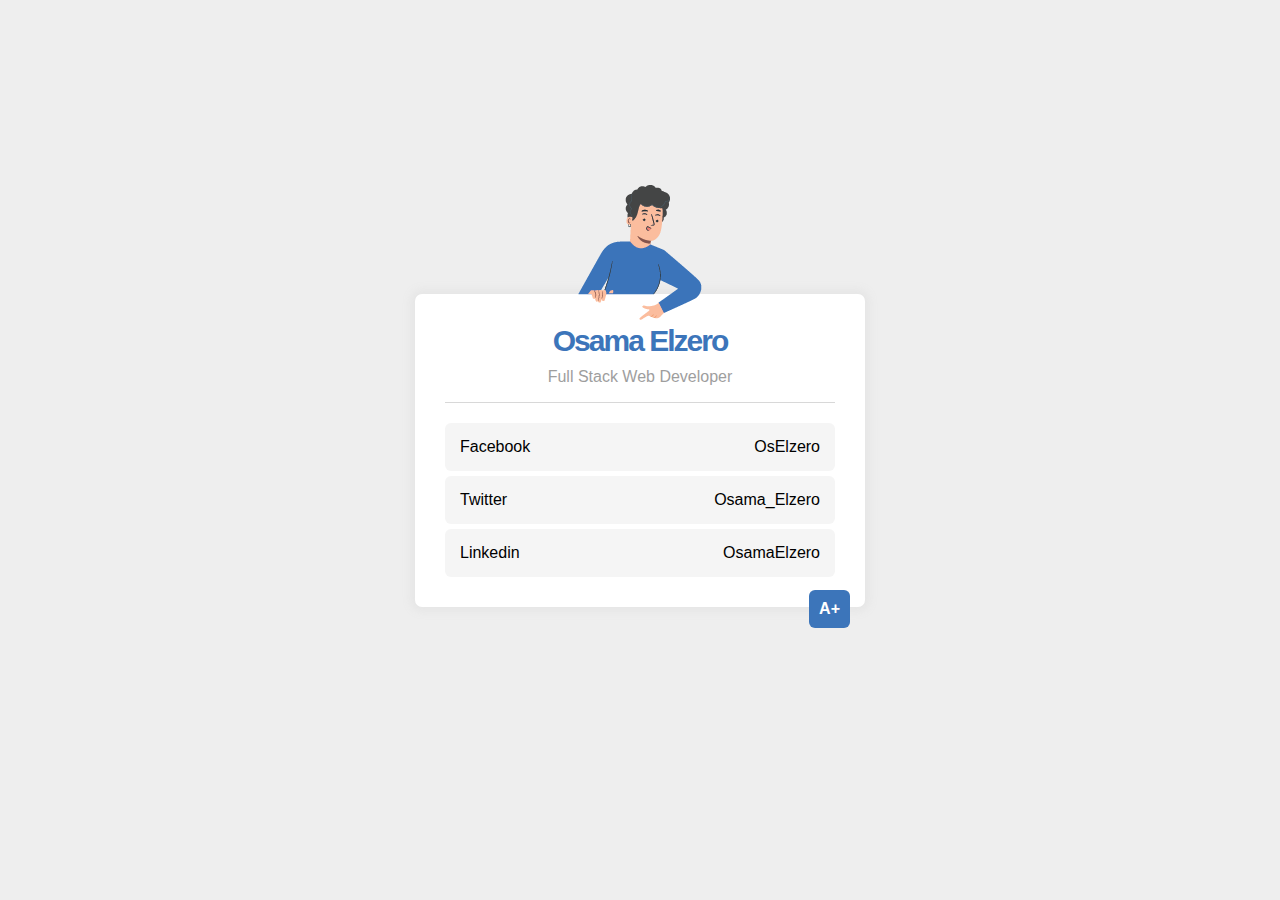
<file: Card-With-Transparent-Image/index.html>
<!DOCTYPE html>
<html lang="en">
<head>
    <meta charset="UTF-8">
    <meta name="viewport" content="width=device-width, initial-scale=1.0">
    <title>Card With Transparent Image</title>
    <link rel="stylesheet" href="style.css">
</head>
<body>
    <div class="container">
        <h2>osama elzero
            <img src="person-blue-shirt.png" alt="Person wearing a blue shirt">
        </h2>
        <p>full stack web developer</p>
        <div class="links">
            <div class="social">facebook</div>
            <div class="user-name">osElzero</div>
        </div>
        <div class="links">
            <div class="social">twitter</div>
            <div class="user-name">osama_Elzero</div>
        </div>
        <div class="links">
            <div class="social">linkedin</div>
            <div class="user-name">osamaElzero</div>
            <a href="https://elzero.org/" target="_blank">a+</a>
        </div>
    </div>
</body>
</html>
</file>
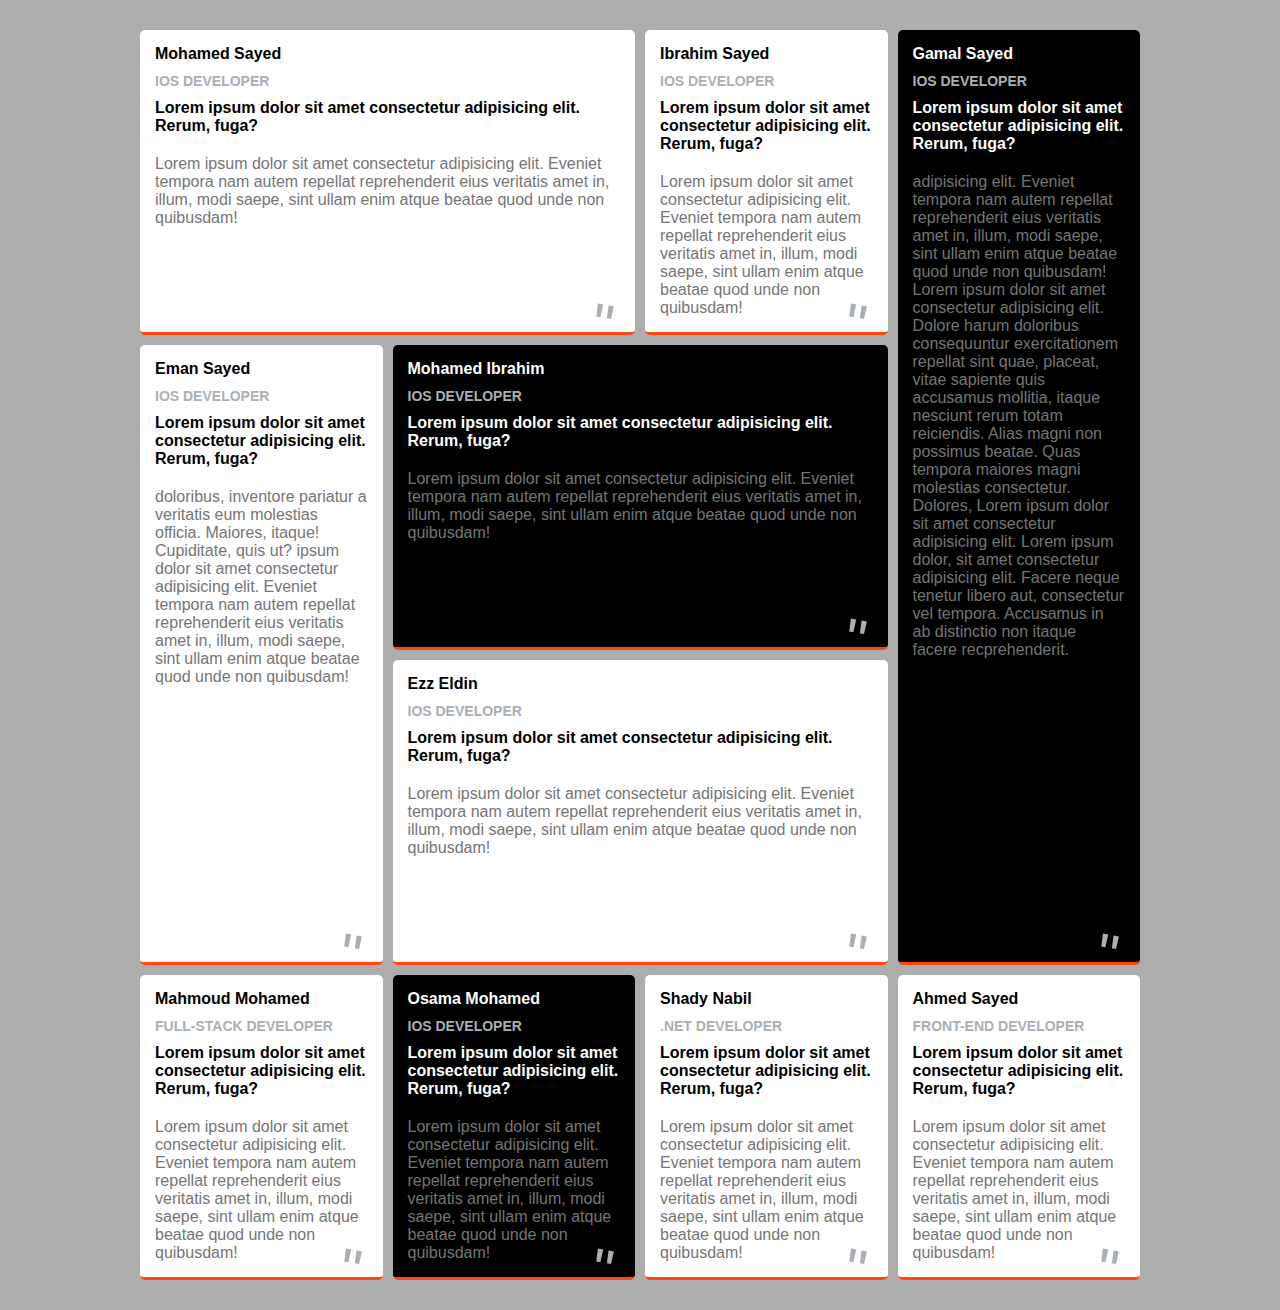
<file: company team with grid/index.html>
<!DOCTYPE html>
<html lang="en">
<head>
    <meta charset="UTF-8">
    <meta name="viewport" content="width=device-width, initial-scale=1.0">
    <link rel="stylesheet" href="index.css">
    <title>grid task</title>
</head>
<body>
<section class="container">
    <div class="one">
        <h2>mohamed sayed</h2>
        <p class="description">ios developer</p>
        <div class="caption"> Lorem ipsum dolor sit amet consectetur adipisicing elit. Rerum, fuga? </div>
        <p class="main-content">Lorem ipsum dolor sit amet consectetur adipisicing elit. Eveniet tempora nam autem repellat reprehenderit eius veritatis amet in, illum, modi saepe, sint ullam enim atque beatae quod unde non quibusdam!</p>
    </div>
    <div>
        <h2>ibrahim sayed</h2>
        <p class="description">ios developer</p>
        <div class="caption"> Lorem ipsum dolor sit amet consectetur adipisicing elit. Rerum, fuga? </div>
        <p class="main-content">Lorem ipsum dolor sit amet consectetur adipisicing elit. Eveniet tempora nam autem repellat reprehenderit eius veritatis amet in, illum, modi saepe, sint ullam enim atque beatae quod unde non quibusdam!</p>
    </div>
    <div class="three dark">
        <h2>gamal sayed</h2>
        <p class="description">ios developer</p>
        <div class="caption"> Lorem ipsum dolor sit amet consectetur adipisicing elit. Rerum, fuga? </div>
        <p class="main-content">adipisicing elit. Eveniet tempora nam autem repellat reprehenderit eius veritatis amet in, illum, modi saepe, sint ullam enim atque beatae quod unde non quibusdam! Lorem ipsum dolor sit amet consectetur adipisicing elit. Dolore harum doloribus consequuntur exercitationem repellat sint quae, placeat, vitae sapiente quis accusamus mollitia, itaque nesciunt rerum totam reiciendis. Alias magni non possimus beatae. Quas tempora maiores magni molestias consectetur. Dolores, Lorem ipsum dolor sit amet consectetur adipisicing elit. Lorem ipsum dolor, sit amet consectetur adipisicing elit. Facere neque tenetur libero aut, consectetur vel tempora. Accusamus in ab distinctio non itaque facere recprehenderit.</p>
    </div>
    <div class="four">
        <h2>eman sayed</h2>
        <p class="description">ios developer</p>
        <div class="caption"> Lorem ipsum dolor sit amet consectetur adipisicing elit. Rerum, fuga? </div>
        <p class="main-content"> doloribus, inventore pariatur a veritatis eum molestias officia. Maiores, itaque! Cupiditate, quis ut? ipsum dolor sit amet consectetur adipisicing elit. Eveniet tempora nam autem repellat reprehenderit eius veritatis amet in, illum, modi saepe, sint ullam enim atque beatae quod unde non quibusdam!</p>
    </div>
    <div class="five dark">
        <h2>mohamed ibrahim</h2>
        <p class="description">ios developer</p>
        <div class="caption"> Lorem ipsum dolor sit amet consectetur adipisicing elit. Rerum, fuga? </div>
        <p class="main-content">Lorem ipsum dolor sit amet consectetur adipisicing elit. Eveniet tempora nam autem repellat reprehenderit eius veritatis amet in, illum, modi saepe, sint ullam enim atque beatae quod unde non quibusdam!</p>
    </div>
    <div class="six">
        <h2>ezz eldin</h2>
        <p class="description">ios developer</p>
        <div class="caption"> Lorem ipsum dolor sit amet consectetur adipisicing elit. Rerum, fuga? </div>
        <p class="main-content">Lorem ipsum dolor sit amet consectetur adipisicing elit. Eveniet tempora nam autem repellat reprehenderit eius veritatis amet in, illum, modi saepe, sint ullam enim atque beatae quod unde non quibusdam!</p>
    </div>
    <div class="seven">
        <h2>mahmoud mohamed</h2>
        <p class="description">full-Stack developer</p>
        <div class="caption"> Lorem ipsum dolor sit amet consectetur adipisicing elit. Rerum, fuga? </div>
        <p class="main-content">Lorem ipsum dolor sit amet consectetur adipisicing elit. Eveniet tempora nam autem repellat reprehenderit eius veritatis amet in, illum, modi saepe, sint ullam enim atque beatae quod unde non quibusdam!</p>
    </div>
    <div class="eight dark">
        <h2>osama mohamed</h2>
        <p class="description">ios developer</p>
        <div class="caption"> Lorem ipsum dolor sit amet consectetur adipisicing elit. Rerum, fuga? </div>
        <p class="main-content">Lorem ipsum dolor sit amet consectetur adipisicing elit. Eveniet tempora nam autem repellat reprehenderit eius veritatis amet in, illum, modi saepe, sint ullam enim atque beatae quod unde non quibusdam!</p>
    </div>
    <div class="nine">
        <h2>shady nabil</h2>
        <p class="description">.net developer</p>
        <div class="caption"> Lorem ipsum dolor sit amet consectetur adipisicing elit. Rerum, fuga? </div>
        <p class="main-content">Lorem ipsum dolor sit amet consectetur adipisicing elit. Eveniet tempora nam autem repellat reprehenderit eius veritatis amet in, illum, modi saepe, sint ullam enim atque beatae quod unde non quibusdam!</p>
    </div>
    <div class="ten">
        <h2>ahmed sayed</h2>
        <p class="description">front-End developer</p>
        <div class="caption"> Lorem ipsum dolor sit amet consectetur adipisicing elit. Rerum, fuga? </div>
        <p class="main-content">Lorem ipsum dolor sit amet consectetur adipisicing elit. Eveniet tempora nam autem repellat reprehenderit eius veritatis amet in, illum, modi saepe, sint ullam enim atque beatae quod unde non quibusdam!</p>
    </div>
</section>
</body>
</html>
</file>
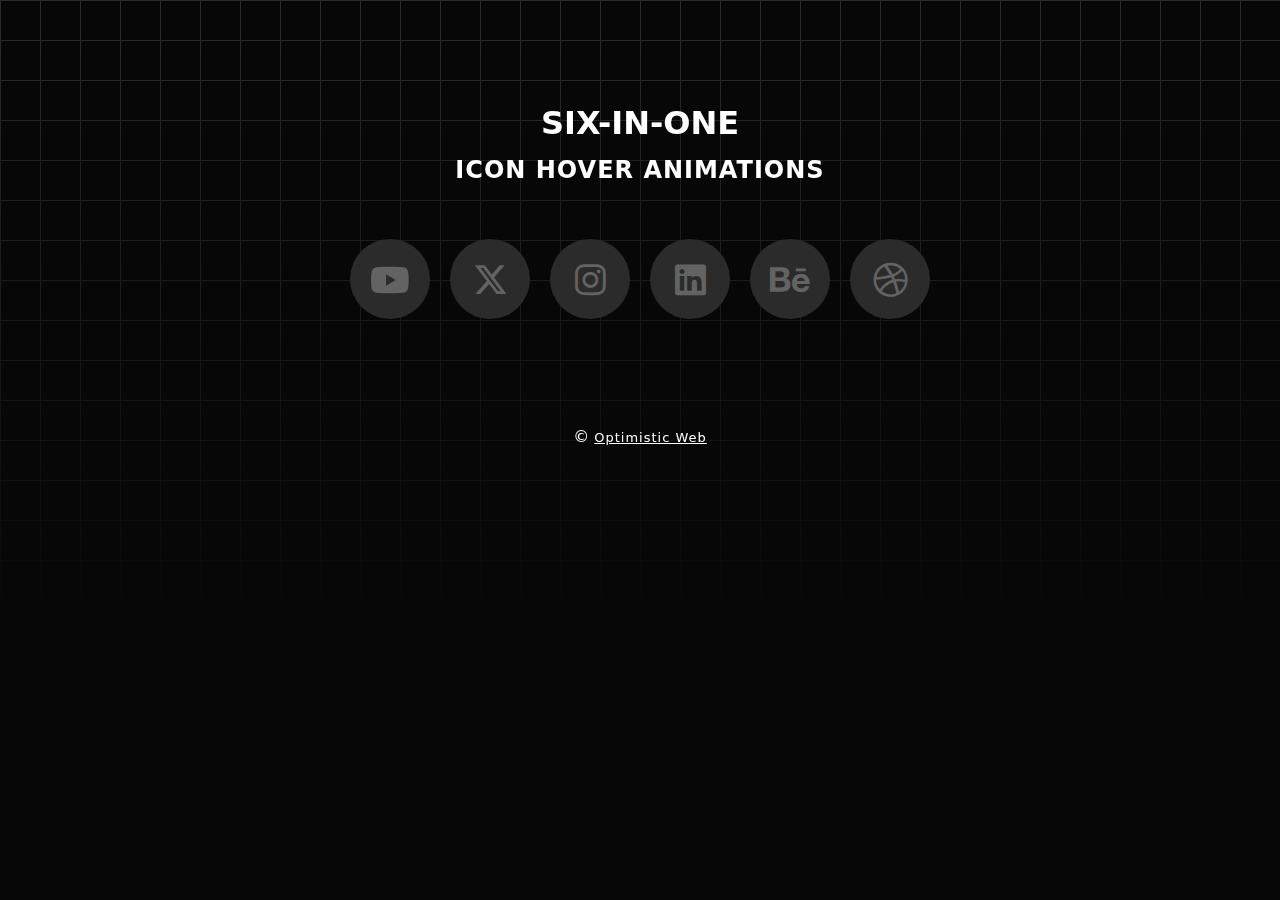
<file: Creative Icons Hover Effect/index.html>
<!DOCTYPE html>
<html lang="en">
<head>
    <meta charset="UTF-8">
    <meta name="viewport" content="width=device-width, initial-scale=1.0">
    <title>Creative Icons Hover Effect</title>
    <!-- font awesome -->
    <link rel="stylesheet" href="https://cdnjs.cloudflare.com/ajax/libs/font-awesome/6.7.2/css/all.min.css">
    <!-- main style sheet -->
     <link rel="stylesheet" href="style.css">
</head>
<body>
    <h1>Six-in-One</h1>
    <h2>icon hover animations</h2>

    <div class="social">
        <a target="_blank" href="https://www.youtube.com/@optimisticweb" title="Youtube">
            <i class="fa-brands fa-youtube"></i>
        </a>
        
        <a target="_blank" href="https://twitter.com/optimisticweb" title="X">
            <i class="fa-brands fa-x-twitter"></i>
        </a>
        
        <a target="_blank" href="https://www.instagram.com/optimisticweb" title="Instagram">
            <i class="fa-brands fa-instagram"></i> 
        </a>
        
        <a target="_blank" href="https://linkedin.com" title="Linkedin">
            <i class="fa-brands fa-linkedin"></i> 
        </a>
        
        <a target="_blank" href="https://behance.com" title="Behance">
            <i class="fa-brands fa-behance"></i>
        </a>
        
        <a target="_blank" href="https://dribble.com" title="Dribble">
            <i class="fa-brands fa-dribbble"></i>
        </a>
    </div>

    <div class="copy-right">
        &copy; <a target="_blank" href="https://codepen.io/optimisticweb/pen/raBpPGZ?editors=0110">Optimistic Web</a>
    </div>
</body>
</html>
</file>
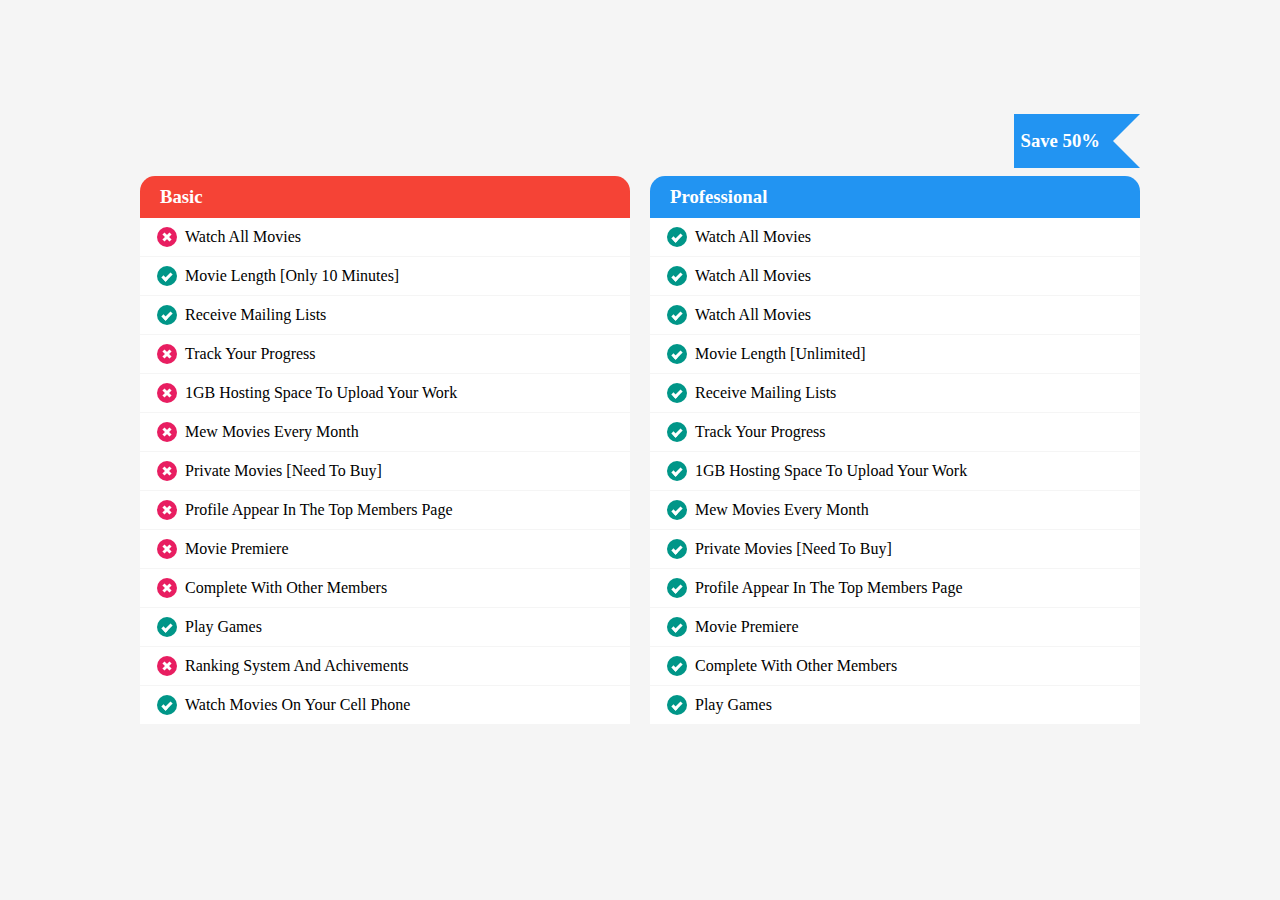
<file: Features-Comparison-Boxes/index.html>
<!DOCTYPE html>
<html lang="en">
<head>
    <meta charset="UTF-8">
    <meta name="viewport" content="width=device-width, initial-scale=1.0">
    <link rel="stylesheet" href="style.css">
    <title>Features Comparison Boxes</title>
</head>
<body>
    <section class="container">
        <div>
            <h3>basic</h3>
            <ul>
                <li>
                    <div class="worng"></div>
                    watch all movies
                </li>
                <li>
                    <div class="true"></div>
                    movie length [only 10 minutes]
                </li>
                <li>
                    <div class="true"></div>
                    receive mailing lists
                </li>
                <li>
                    <div class="worng"></div>
                    track your progress
                </li>

                <li>
                    <div class="worng"></div>
                    1<span>gb </span>hosting space to upload your work
                </li>
                <li>
                    <div class="worng"></div>
                    mew movies every month
                </li>

                <li>
                    <div class="worng"></div>
                    private movies [need to buy]
                </li>
                <li>
                    <div class="worng"></div>
                    profile appear in the top members page
                </li>
                <li>
                    <div class="worng"></div>
                    movie premiere
                </li>
                <li>
                    <div class="worng"></div>
                    complete with other members
                </li>
                <li>
                    <div class="true"></div>
                    play games
                </li>
                <li>
                    <div class="worng"></div>
                    ranking system and achivements
                </li>
                <li>
                    <div class="true"></div>
                    watch movies on your cell phone
                </li>
            </ul>
        </div>

        <div>
            <h3>professional</h3>
            <ul>
                <li>
                    <div class="true"></div>
                    watch all movies
                </li>
                <li>
                    <div class="true"></div>
                    watch all movies
                </li>
                <li>
                    <div class="true"></div>
                    watch all movies
                </li>
                <li>
                    <div class="true"></div>
                    movie length [unlimited]
                </li>
                <li>
                    <div class="true"></div>
                    receive mailing lists
                </li>
                <li>
                    <div class="true"></div>
                    track your progress
                </li>
                <li>
                    <div class="true"></div>
                    1<span>gb </span>hosting space to upload your work
                </li>
                <li>
                    <div class="true"></div>
                    mew movies every month
                </li>
                <li>
                    <div class="true"></div>
                    private movies [need to buy]
                </li>
                <li>
                    <div class="true"></div>
                    profile appear in the top members page
                </li>
                <li>
                    <div class="true"></div>
                    movie premiere
                </li>
                <li>
                    <div class="true"></div>
                    complete with other members
                </li>
                <li>
                    <div class="true"></div>
                    play games
                </li>
            </ul>
        </div>
    </section>
</body>
</html>
</file>
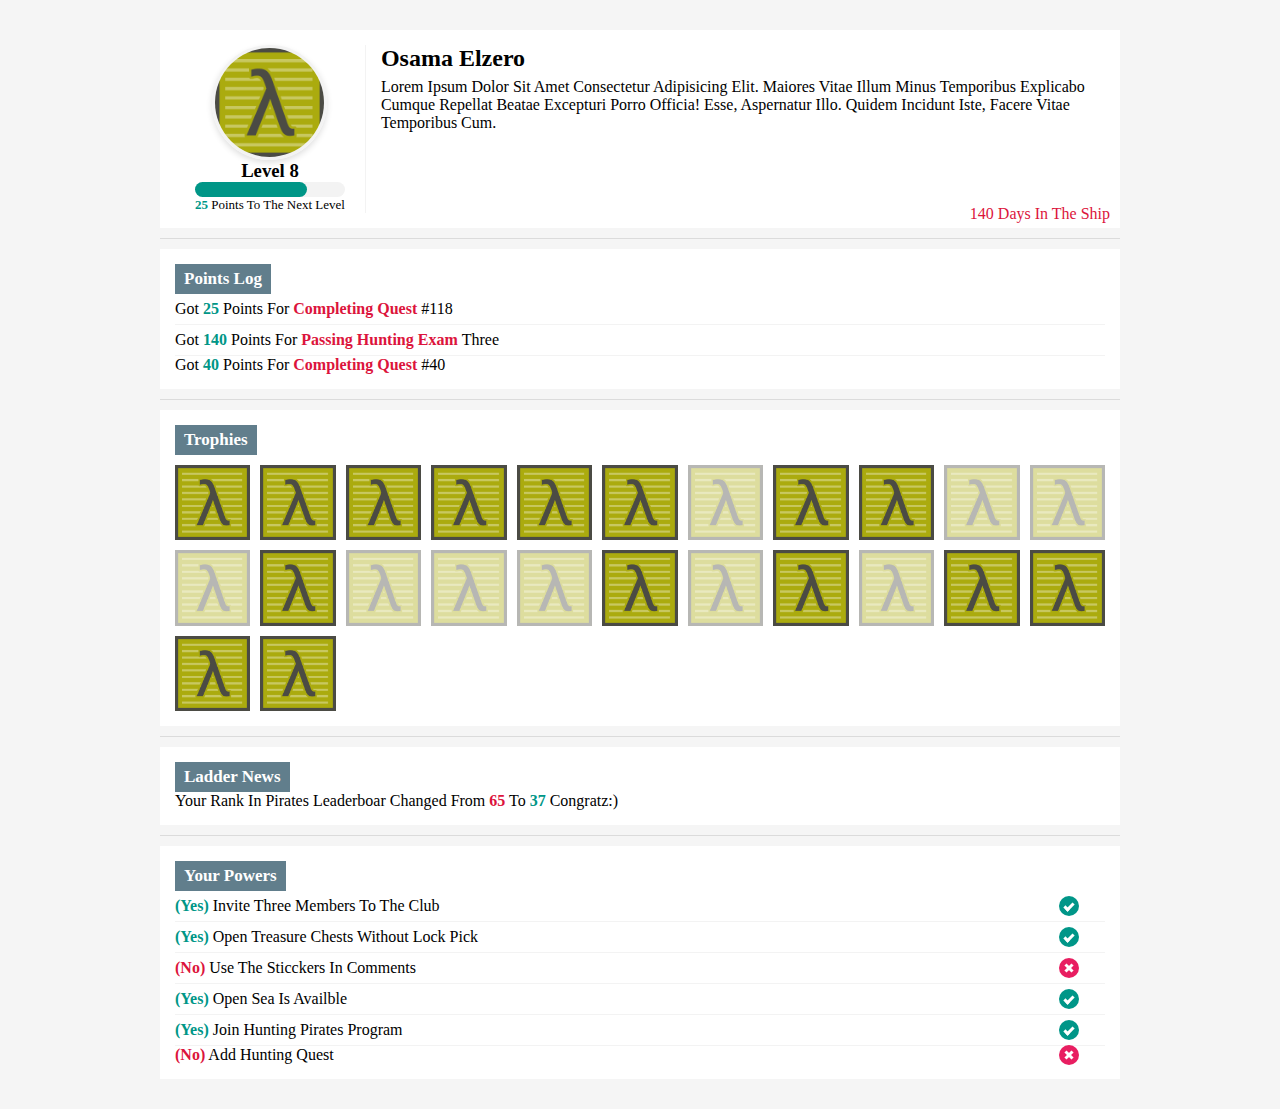
<file: Gaming-profile-sections/index.html>
<!DOCTYPE html>
<html lang="en">
<head>
    <meta charset="UTF-8">
    <meta name="viewport" content="width=device-width, initial-scale=1.0">
    <link rel="stylesheet" href="style.css">
    <title>Gaming Profile Sections</title>
</head>
<body>
<div class="sub-container">
    <!-- about user section -->
    <section class="container">
        <div class="info">
            <img src="cmder_yellow.ico" alt="me">
            <h3>level 8</h3>
            <div class="progress"></div>
            <p><span class="points">25 </span>points to the next level</p>
        </div>
        
        <div class="sub-info">
            <h2>osama elzero</h2>
            <p>Lorem ipsum dolor sit amet consectetur adipisicing elit. Maiores vitae illum minus temporibus explicabo cumque repellat beatae excepturi porro officia! Esse, aspernatur illo. Quidem incidunt iste, facere vitae temporibus cum.</p>
            <p class="danger">140 days in the ship</p>
        </div>
    </section>
    <hr>
    <!-- points log section -->
    <section class="container">
        <h1 class="title">points log</h1>
        <p>got<span class="points"> 25 </span> points for <span class="danger"> completing quest </span> #118</p>
        <p>got<span class="points"> 140 </span> points for <span class="danger"> passing hunting exam </span> three</p>
        <p>got<span class="points"> 40 </span> points for <span class="danger"> completing quest </span> #40</p>
    </section>
    <hr>
    <!-- trophies section -->
    <section class="container">
    <h1 class="title">trophies</h1>
        <div class="grid-container">
            <img loading="lazy" src="cmder_yellow.ico" alt="me">
            <img loading="lazy" src="cmder_yellow.ico" alt="me">
            <img loading="lazy" src="cmder_yellow.ico" alt="me">
            <img loading="lazy" src="cmder_yellow.ico" alt="me">
            <img loading="lazy" src="cmder_yellow.ico" alt="me">
            <img loading="lazy" src="cmder_yellow.ico" alt="me">
            <img class="opacity" loading="lazy" src="cmder_yellow.ico" alt="me">
            <img loading="lazy" src="cmder_yellow.ico" alt="me">
            <img loading="lazy" src="cmder_yellow.ico" alt="me">
            <img class="opacity" loading="lazy" src="cmder_yellow.ico" alt="me">
            <img class="opacity" loading="lazy" src="cmder_yellow.ico" alt="me">
            <img class="opacity" loading="lazy" src="cmder_yellow.ico" alt="me">
            <img loading="lazy" src="cmder_yellow.ico" alt="me">
            <img class="opacity" loading="lazy" src="cmder_yellow.ico" alt="me">
            <img class="opacity" loading="lazy" src="cmder_yellow.ico" alt="me">
            <img class="opacity" loading="lazy" src="cmder_yellow.ico" alt="me">
            <img loading="lazy" src="cmder_yellow.ico" alt="me">
            <img class="opacity" loading="lazy" src="cmder_yellow.ico" alt="me">
            <img loading="lazy" src="cmder_yellow.ico" alt="me">
            <img class="opacity" loading="lazy" src="cmder_yellow.ico" alt="me">
            <img loading="lazy" src="cmder_yellow.ico" alt="me">
            <img loading="lazy" src="cmder_yellow.ico" alt="me">
            <img loading="lazy" src="cmder_yellow.ico" alt="me">
            <img loading="lazy" src="cmder_yellow.ico" alt="me">
        </div>
    </section>
    <hr>
    <!-- ladder news section -->
    <section class="container">
        <h1 class="title">ladder news</h1>
        <p>your rank in pirates leaderboar changed from <span class="danger">65</span> to <span class="points">37</span> congratz:)</p>
    </section>
    <hr>
    <!-- your powers section -->
    <section class="container">
        <h1 class="title">your powers</h1>
    <ul>
        <li>
            <div class="true points"></div>
            <span class="points">(yes)</span>
            invite three members to the club
        </li>
        <li>
            <span class="points">(yes)</span>
            <div class="true"></div>
            open treasure chests without lock pick
        </li>
        <li>
            <span class="danger">(no)</span>
            <div class="worng"></div>
            use the sticckers in comments
        </li>
        <li>
            <span class="points">(yes)</span>
            <div class="true"></div>
            open sea is availble
        </li>
        <li>
            <span class="points">(yes)</span>
            <div class="true"></div>
            join hunting pirates program
        </li>
        <li>
            <span class="danger">(no)</span>
            <div class="worng"></div>
            add hunting Quest
        </li>
    </ul>
    </section>
</div>
</body>
</html>
</file>
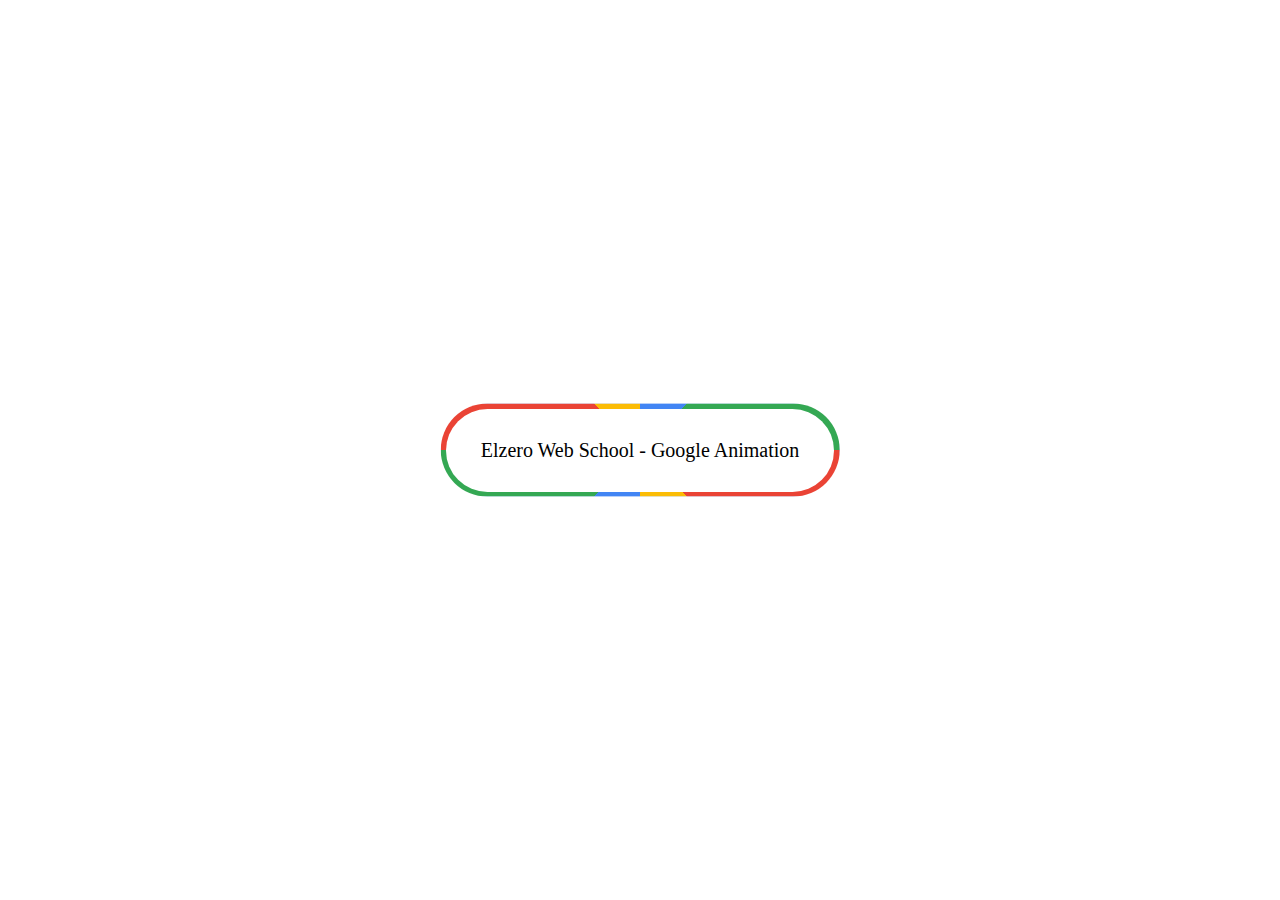
<file: Google colors animation/index.html>
<!DOCTYPE html>
<html lang="en">
<head>
    <meta charset="UTF-8">
    <meta name="viewport" content="width=device-width, initial-scale=1.0">
    <link rel="stylesheet" href="style.css">
    <title>google colors animation</title>
</head>
<body>
    <div class="google-animation">
        elzero web school - google animation
    </div>
</body>
</html>
</file>
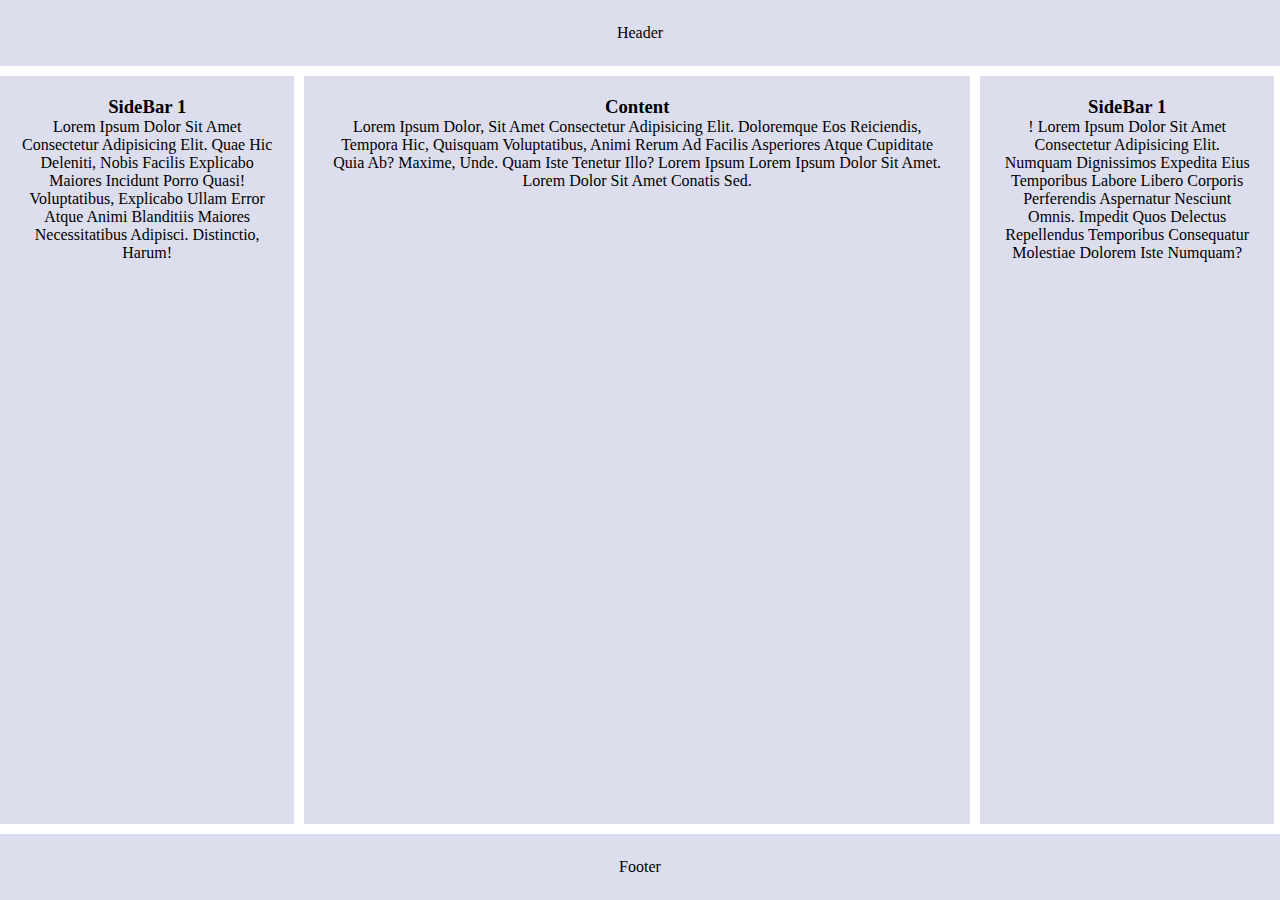
<file: holy grail layout/index.html>
<!DOCTYPE html>
<html lang="en">
<head>
    <meta charset="UTF-8">
    <meta name="viewport" content="width=device-width, initial-scale=1.0">
    <title>holy-grail template</title>
    <link rel="stylesheet" href="holy grail.css">
</head>
<body>
    <section class="holy-grail">
        <header>
            header
        </header>
  <div class="main-content">
      <div class="aside">
        
        <h3>SideBar 1</h3>
        <p>Lorem ipsum dolor sit amet consectetur adipisicing elit. Quae hic deleniti, nobis facilis explicabo maiores incidunt porro quasi! Voluptatibus, explicabo ullam error atque animi blanditiis maiores necessitatibus adipisci. Distinctio, harum!</p>
      </div>
      <div class="content">
        <h3>content</h3>
        <p>Lorem ipsum dolor, sit amet consectetur adipisicing elit. Doloremque eos reiciendis, tempora hic, quisquam voluptatibus, animi rerum ad facilis asperiores atque cupiditate quia ab? Maxime, unde. Quam iste tenetur illo? Lorem ipsum Lorem ipsum dolor sit amet. lorem dolor sit amet conatis sed.</p>
      </div>
      <div class="aside">
        <h3>SideBar 1</h3>
        <p>! Lorem ipsum dolor sit amet consectetur adipisicing elit. Numquam dignissimos expedita eius temporibus labore libero corporis perferendis aspernatur nesciunt omnis. Impedit quos delectus repellendus temporibus consequatur molestiae dolorem iste numquam?</p>
      </div>
  </div>
        <footer>footer</footer>
    </section>
</body>
</html>
</file>
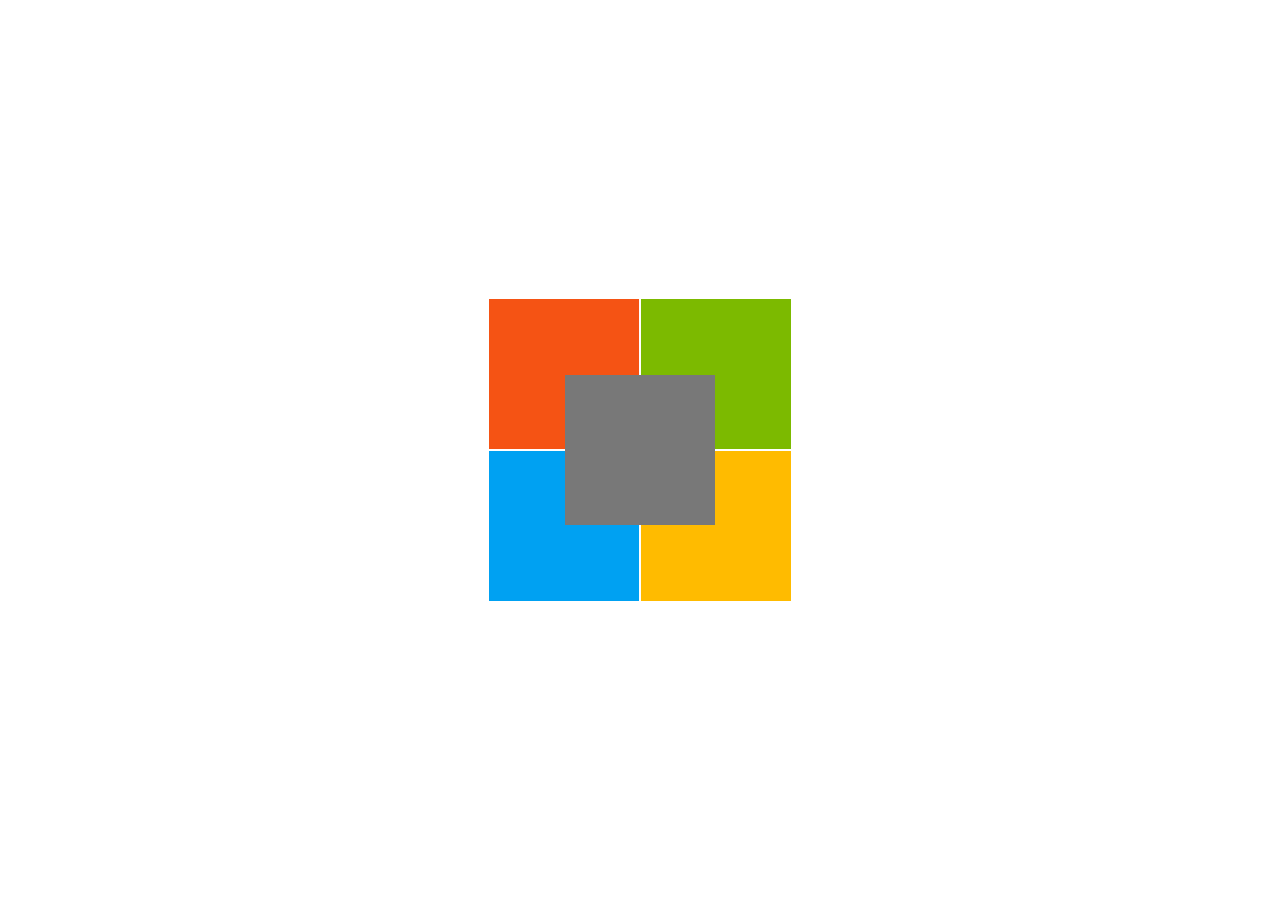
<file: microsoft-windows-logo/index.html>
<!DOCTYPE html>
<html lang="en">
<head>
    <meta charset="UTF-8">
    <meta name="viewport" content="width=device-width, initial-scale=1.0">
    <link rel="stylesheet" href="style.css">
    <title>Microsoft Windows Logo</title>
</head>
<body>
    <div></div>
</body>
</html>
</file>
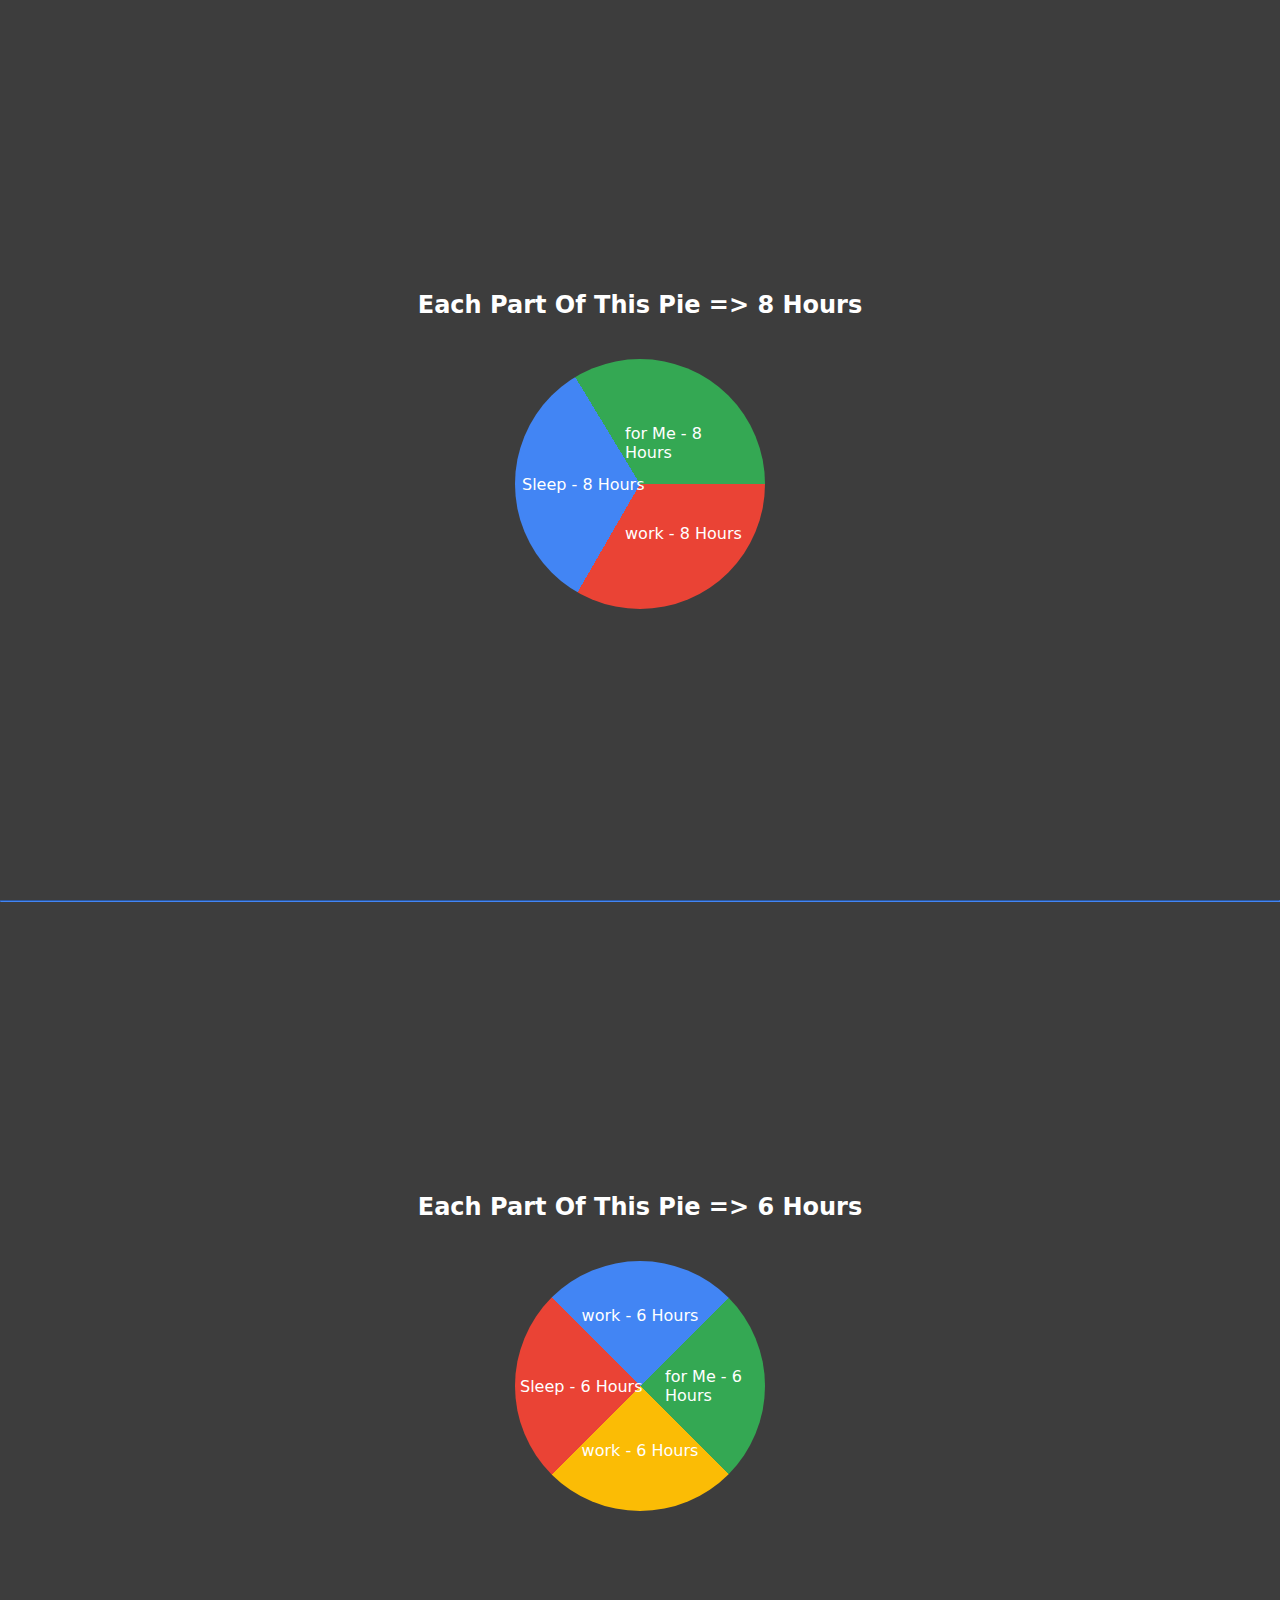
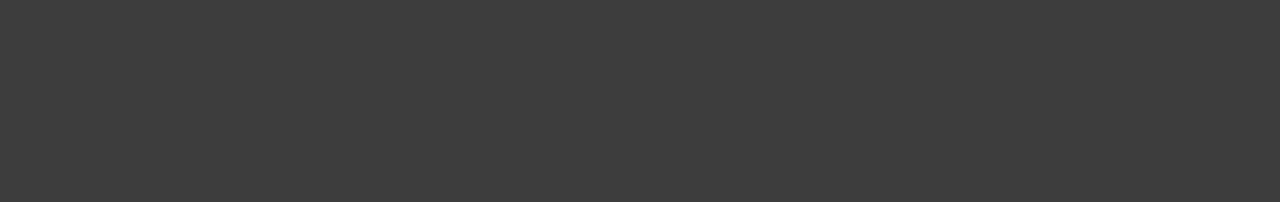
<file: pie charts/index.html>
<!DOCTYPE html>
<html lang="en">
<head>
    <meta charset="UTF-8">
    <meta name="viewport" content="width=
    , initial-scale=1.0">
    <link rel="stylesheet" href="style.css">
    <title>Document</title>
</head>
<body>
    <!-- 888 -->
    <div class="container">
        <h2>each part of this pie => 8 hours </h2>
        <section class="pie pie-1">
            <span>sleep - 8 hours</span>
            <span>work - 8 hours</span>
            <span>for me - 8 hours</span>
        </section>
    </div>
    <hr>
    <!-- 6666 -->
    <div class="container">
        <h2>each part of this pie => 6 hours </h2>
        <section class="pie pie-2">
            <span>sleep - 6 hours</span>
            <span>work - 6 hours</span>
            <span>for me - 6 hours</span>
            <span>work - 6 hours</span>
        </section>
    </div>
</body>
</html>
</file>
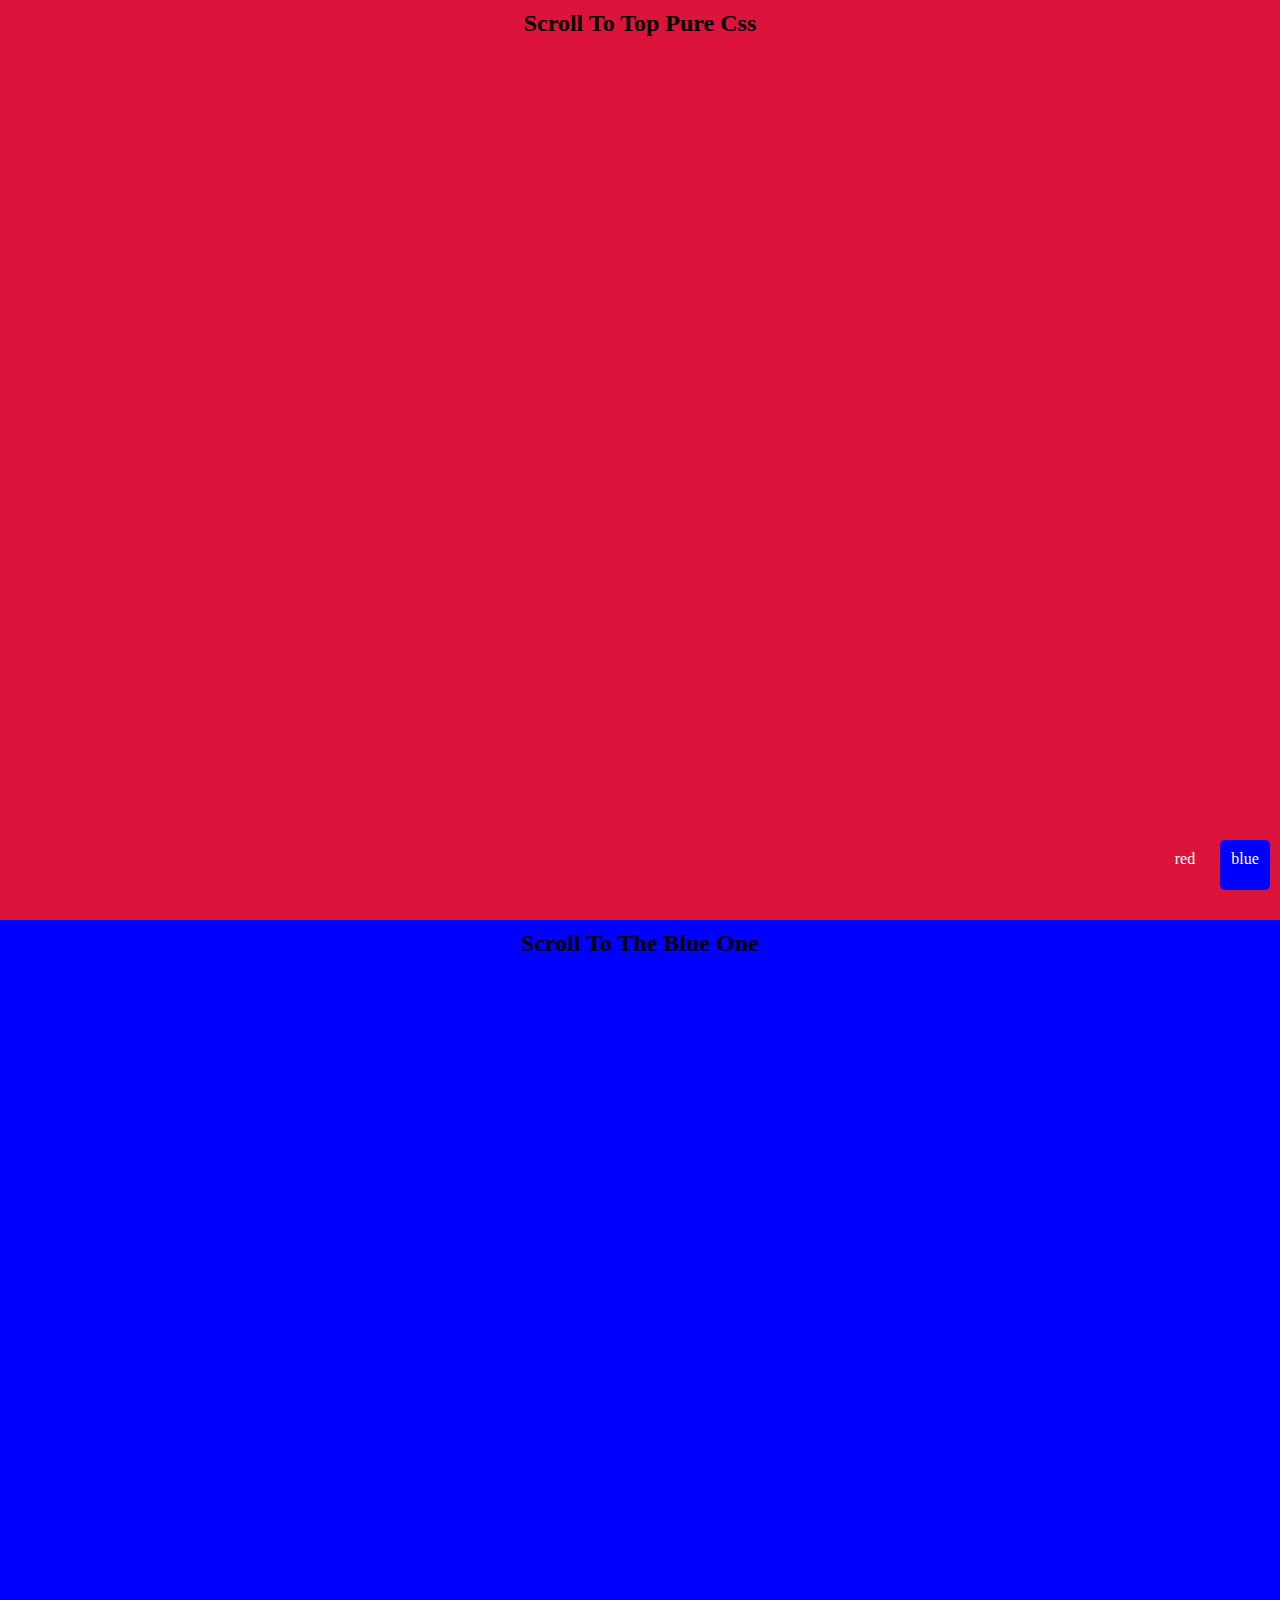
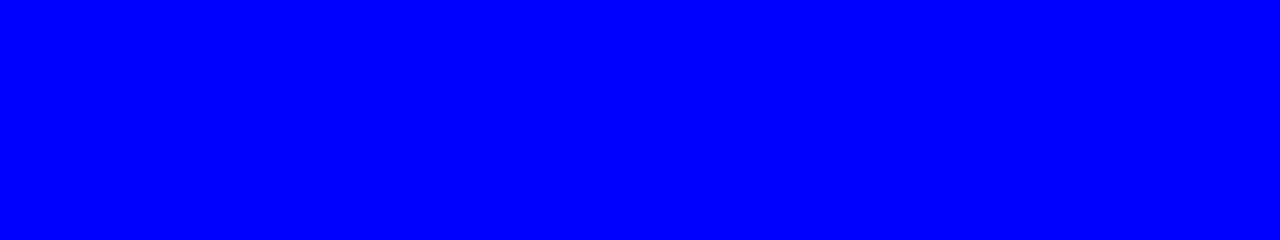
<file: scroll-to-top/index.html>
<!DOCTYPE html>
<html lang="en">
<head>
    <meta charset="UTF-8">
    <meta name="viewport" content="width=device-width, initial-scale=1.0">
    <title>scroll to top pure css</title>
    <link rel="stylesheet" href="style.css">
</head>
<body>
    <section id="top">
        <h2 id="red">scroll to top pure css</h2>
        <div id="blue">
            <h2>scroll to the blue one</h2>
        </div>
        <a class="first-a" href="#red">red</a>
        <a href="#blue">blue</a>
    </section>
</body>
</html>
</file>
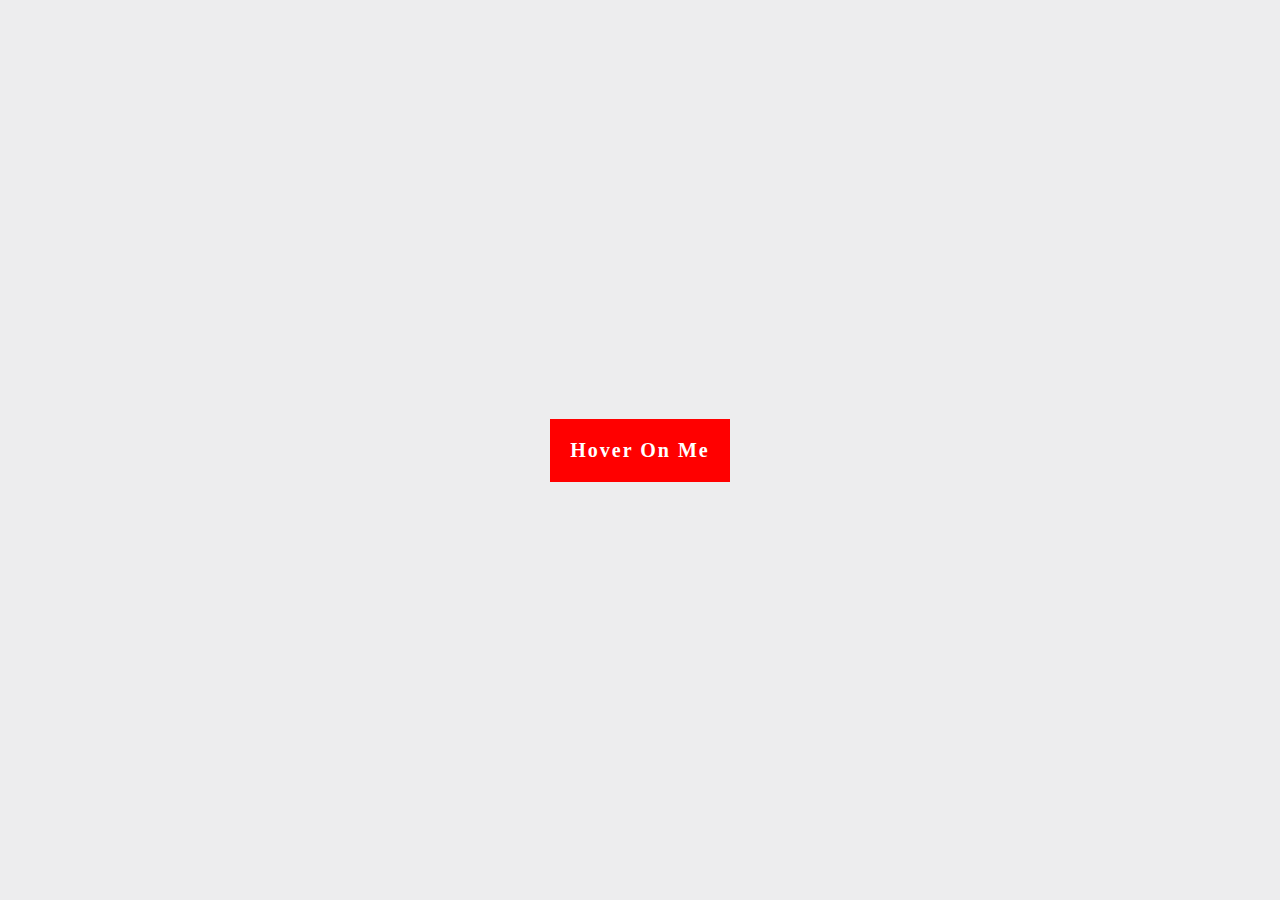
<file: tooltip/index.html>
<!DOCTYPE html>
<html lang="en">
<head>
    <meta charset="UTF-8">
    <meta name="viewport" content="width=device-width, initial-scale=1.0">
    <title>Tooltip Challenge</title>
    <link rel="stylesheet" href="main.css">
</head>
<body>
    <span>hover on me</span>
</body>
</html>
</file>
<file: company team with grid/index.css>
* {
    margin: 0;
    padding: 0;
    font-family: sans-serif;
    box-sizing: border-box;
}
body {
    background-color: #adadad;
    display: flex;
    justify-content: center;
}
h2 {
    font-size: 16px;
    text-transform: capitalize;
}
/* creating framework */
.container > .dark {
    background-color: #000;
    color: white;
}
.description {
    color: #aaafb5;
    font-size: 14px;
    font-weight: 600;
    margin: 10px 0;
    text-transform: uppercase;
}
/* starting the project */
.caption {
    margin-bottom: 20px;
    font-weight: 700;
}
.main-content {
    color: #757575;
}
.container {
    margin: 30px 20px;
    max-width: 1000px;
    min-width: 500px;
    display: grid;
    gap: 10px;
    grid-template: repeat(4, 1fr) / repeat(4, 1fr);
    grid-template-areas:
    "one one . ."
    ". see see .";
}
.container > div {
    background-color: #fff;
    border-radius: 5px;
    border-bottom: #ff470f 3px solid;
    padding: 15px;
    position: relative;
    &::after {
    content: '"';
    height: 30px;
    aspect-ratio: 1 / 1;
    font-size: 60px;
    transform: rotate(10deg);
    color: #aaafb5;
    position: absolute;
    bottom: 10px;
    right: 10px;
    }
}
/* child grid */
.one {
    grid-area: one;
}
.three {
    grid-row: 1 / span 3;
}
.four {
    grid-row: 2 / span 2;
}
.five {
    grid-area: see;
}
.six {
    grid-column: 2 / span 2;
}
</file>
<file: Creative Icons Hover Effect/style.css>
* {
    box-sizing: border-box;
    margin: 0;
    padding: 0;
}

body {
    font-family: system-ui, sans-serif;
    font-size: 1rem;
    line-height: 1.7;
    color: #fff;
    padding: 6rem 3rem 3rem;

    background: fixed linear-gradient(transparent, #070707 70%),
      fixed
        repeating-linear-gradient(
          #2b2b2b,
          #2b2b2b 1px,
          transparent 1px,
          transparent 40px
        ),
      fixed
        repeating-linear-gradient(
          to right,
          #2b2b2b,
          #2b2b2b 1px,
          transparent 1px,
          transparent 40px
        )
        #070707;
}

h1,
h2 {
    text-align: center;
    text-transform: uppercase;
}

h2 {
    letter-spacing: 1px;
    margin-bottom: 3rem;
}

.copy-right {
    margin-top: 6.5rem;
    text-align: center;
}

.copy-right a {
    font-size: 13px;
    letter-spacing: 1px;
    color: white;
}

/* social icons effects */
.social {
    display: flex;
    justify-content: center;
    align-items: center;
    gap: 1.25rem;
    flex-wrap: wrap;
}

.social a {
    text-decoration: none;
    color: #636363;
    background-color: #2b2b2b;
    font-size: 2.2rem;
    inline-size: 5rem;
    aspect-ratio: 1;
    border-radius: 50%;
    position: relative;
    
    display: flex;
    align-items: center;
    justify-content: center;
    transition: color 0.6s 0.3s ease-in-out, --fill 0.6s 0.3s ease-in-out;
}

@property --fill {
    syntax: "<percentage>";
    inherits: true;
    initial-value: 0%;
}

.social a::before,
.social a::after {
    content: "";
    position: absolute;
    z-index: -1;
    inset: -5px;
    border-radius: inherit;
    background: conic-gradient(
        currentColor var(--fill),
        transparent var(--fill)
    );
}

.social a:hover,
.social a:hover::before,
.social a:hover::after {
    transition-delay: 0s;
}

.social a:hover,
.social a:focus-visible,
.social a:focus-within {
    color: greenyellow;
}

/* Effect 1 */
.social a:nth-child(1):hover,
.social a:nth-child(1):focus-visible,
.social a:nth-child(1):focus-within {
    --fill: 100%
}

.social a:nth-child(1)::after {
    display: none;
}

/* Effect 2 */
.social a:nth-child(2):hover,
.social a:nth-child(2):focus-visible,
.social a:nth-child(2):focus-within {
    --fill: 100%
}

.social a:nth-child(2)::before {
    transform: scaleX(-1);
}

.social a:nth-child(2)::after {
    display: none;
}

/* Effect 3 */
.social a:nth-child(3):hover,
.social a:nth-child(3):focus-visible,
.social a:nth-child(3):focus-within {
    --fill: 50%
}

.social a:nth-child(3)::after {
    transform: scaleX(-1);
}

/* Effect 4 */
.social a:nth-child(4):hover,
.social a:nth-child(4):focus-visible,
.social a:nth-child(4):focus-within {
    --fill: 50%
}

.social a:nth-child(4)::before {
    transform: rotateX(180deg);
}

.social a:nth-child(4)::after {
    transform: rotate(180deg);
}

/* Effect 5 */
.social a:nth-child(5):hover,
.social a:nth-child(5):focus-visible,
.social a:nth-child(5):focus-within {
    --fill: 50%
}

.social a:nth-child(5)::after {
    transform: rotate(180deg);
}

/* Effect 6 */
.social a:nth-child(6):hover,
.social a:nth-child(6):focus-visible,
.social a:nth-child(6):focus-within {
    --fill: 50%
}

.social a:nth-child(6)::before {
    transform: rotate(-90deg);
}

.social a:nth-child(6)::after {
    transform: rotate(90deg);
}
</file>
<file: Features-Comparison-Boxes/style.css>
* {
    padding: 0;
    margin: 0;
    text-transform: capitalize;
    font-family: cairo;
    box-sizing: border-box;
}
span {
    text-transform: uppercase;
}
body {
    background-color: #f5f5f5;
}
/* --- */
/* the main container */
section.container {
    max-width: 1100px;
    min-height: 100vh;
    margin: 0 auto;
    padding: 50px;
    display: grid;
    align-items: center;
    gap: 20px;
    grid-template-columns: repeat(auto-fill, minmax(400px, 1fr));
}
/* --- */
/* styling the headings */
h3 {
    padding: 10px 20px;
    color: white;
    border-radius: 15px 15px 0 0;
}
section.container > div:nth-child(1) h3 {
    background-color: #f54336;
}
section.container > div:nth-child(2) h3 {
    background-color: #2294f2;
    position: relative;
}
/* styling the offer badge */
section.container > div:nth-child(2) h3::before {
    content: "";
    position: absolute;
    right: 0;
    top: -62px;

    border: #2294f2 solid 27px;
    border-right-color: transparent;
}
section.container > div:nth-child(2) h3::after {
    content: "save 50%";
    position: absolute;
    right: 33px;
    top: -62px;

    background-color: #2294f2;
    padding: 7px;
    height: 40px;

    display: flex;
    justify-content: center;
    align-items: center;
}
/* --- */
/* styling the lists */
section.container > div ul li {
    padding: 10px 10px 10px 45px;
    list-style: none;
    background-color: #fff;
    position: relative;
}
section.container > div ul li:not(:last-child) {
    border-bottom: 1.5px #f5f5f5 solid;
}
/* --- */
/* True and Worng Mark */
.true,
.worng {
    position: absolute;
    inset: 50% 17px;
    transform: translateY(-50%);
    width: 20px;
    aspect-ratio: 1;
    border-radius: 50%;
}
.true::before,
.worng::before,
.worng::after {
    content: "";
    position: absolute;
    inset: 50%;
    width: 10px;
    height: 3px;
    background-color: rgb(255, 255, 255);
}
/* true mark */
.true {
    background-color: #009688;
}
.true::before {
    width: 7px;
    background-color: transparent;
    border-left: 3px solid white;
    border-bottom: 3px solid white;
    transform: translate(-50%, -50%) rotate(-45deg);
}
/* worng mark */
.worng {
    background-color: #e81e61;
}
.worng::before {
    transform: translate(-50%, -50%) rotate(45deg);
}
.worng::after {
    transform: translate(-50%, -50%) rotate(-45deg);
}
/* @media Responsive */
@media (max-width: 531px) {
    section.container {
        width: 100%;
        padding: 20px;
        grid-template-columns: repeat(auto-fill, minmax(240px, 1fr));

    }
}
</file>
<file: Gaming-profile-sections/style.css>
:root {
    --hr-color: #dbdbdb;
    --main-color: #f3f3f3;
    --danger-color: crimson;
    --titles-color: #617e8c;
}
/* global rules */
* {
    margin: 0;
    padding: 0;
    font-family: cairo;
    text-transform: capitalize;
    box-sizing: border-box;
    font-weight: 300;
}
body {
    background-color: #f5f5f5;
}
hr {
    border: none;
    border-bottom: 1px double var(--hr-color);
}
img {
    aspect-ratio: 1;
}
h2,
h3 {
    font-weight: bold;
}
/* --- */
/* components */
.container {
    display: flex;
    flex-direction: column;
    padding: 15px;
    background-color: white;
    width: 100%;
    margin: 10px 0;
}
.sub-container {
    margin: auto;
    max-width: 1000px;
    padding: 20px;
}
.title {
    background-color: var(--titles-color);
    width: fit-content;
    color: white;
    padding: 5px 9px;
    font-weight: bold;
    font-size: 17px;
}
.points {
    font-weight: bold;
    color: #009687;
}
.danger {
    color: var(--danger-color);
    font-weight: bold;
}
p:not(:last-child) {
    border-bottom: 1px double var(--main-color);
    padding: 6px 0;
}
/* --- */
/* info section */
.container:first-child {
    flex-direction: row;
}
.container:first-child .info {
    display: flex;
    flex-direction: column;
    align-items: center;
    justify-content: center;
    padding: 0 20px;
    margin-right: 15px;
    border-right: 1px solid var(--main-color);
}
.container:first-child .info p {
    font-size: 13px;
    white-space: nowrap;
}
.container:first-child p {
    border: none;
}
.container:first-child .progress {
    background-color: var(--main-color);
    height: 15px;
    width: 100%;
    border-radius: 15px;
    position: relative;
}
.container:first-child .progress::before {
    content: "";
    position: absolute;
    width: 75%;
    height: 100%;
    border-radius: inherit;
    background-color: #009687;
}
.container:first-child img {
    width: 115px;
    border-radius: 50%;
    border: 3px solid var(--main-color);
    box-shadow: 0 3px 6px  rgb(224, 224, 224);
    flex-shrink: 0;
}
/* sub info  */
.container:first-child .sub-info {
    position: relative;
}
.container:first-child .sub-info p:nth-of-type(2) {
    position: absolute;
    font-weight: initial;
    bottom: -10px;
    right: -5px;
}
/* --- */
/* trophies section */
.container:nth-of-type(3) img {
    width: 100%;
}
.container:nth-of-type(3) img.opacity {
    opacity: .4;
}
.container:nth-of-type(3) .grid-container {
    margin-top: 10px;
    display: grid;
    gap: 10px;
    grid-template-columns: repeat(auto-fill, minmax(70px, 1fr));
}
/* --- */
/* Your powers section(yes and no) */
ul li {
    position: relative;
    list-style: none;
}
li:not(:last-child) {
    border-bottom: 1px double var(--main-color);
    padding: 6px 0;
}
/* --- */
/* True and Worng Mark */
.true,
.worng {
    position: absolute;
    inset: 50% 95%;
    transform: translateY(-50%);
    width: 20px;
    aspect-ratio: 1;
    border-radius: 50%;
}
.true::before,
.worng::before,
.worng::after {
    content: "";
    position: absolute;
    inset: 50%;
    width: 10px;
    height: 3px;
    background-color: #fff;
    transform: translate(-50%, -50%) rotate(-45deg);
}
/* true mark */
.true {
    background-color: #009688;
}
.true::before {
    width: 7px;
    background-color: transparent;
    border-left: 3px solid white;
    border-bottom: 3px solid white;
}
/* worng mark */
.worng {
    background-color: #e81e61;
}
.worng::before {
    transform: translate(-50%, -50%) rotate(45deg);
}
/* --- */
/* @media responsive */
@media(max-width: 729px) {
    .true,
    .worng {
        display: none;
    }
    .container:first-child {
        flex-direction: column;
    }
    .container:first-child .info {
        border: none;
    }
    .container:first-child .progress {
        width: 50%;
    }
    .container:first-child .sub-info {
        text-align: center;
    }
    .container:first-child .sub-info p:nth-of-type(2) {
        font-size: 12px;
    }
}
@media(max-width: 441px) {
    .container:first-child .progress {
        width: 100%;
    }
}
</file>
<file: Google colors animation/style.css>
* {
    margin: 0;
    padding: 0;
    box-sizing: border-box;
}
/* google colors */
:root {
    --main-bg-color: white;
    --g-blue: #4285f4;
    --g-green: #34a853;
    --g-red: #ea4335;
    --g-yellow: #fbbc05;
}
body {
    padding: 20px;
    height: 100vh;
    display: flex;
    justify-content: center;
    align-items: center;
    font-family: cursive;
    background-color: var(--main-bg-color);
}

/* the angle of the conic gradient to be animatble */
@property --conic-angle {
    syntax: "<angle>";
    inherits: false;
    initial-value: 0deg;
}

/* the challenge */
.google-animation {
    text-transform: capitalize;
    padding: 30px 35px;
    font-size: 20px;
    background-color: var(--main-bg-color);
    border-radius: 50px;
    position: relative;
}

.google-animation::before {
    content: "";
    width: 100%;
    height: 100%;
    position: absolute;
    inset: 50% auto auto 50%;
    transform: translate(-50%, -50%);
    padding: 5px;
    border-radius: inherit;
    z-index: -1;
    background-color: var(--g-blue, #4285f4);
    background-image: repeating-conic-gradient(
        from var(--conic-angle),
        var(--g-blue, #4285f4) 0% 12.5%,
        var(--g-green, #34a853) 12.5% 25%,
        var(--g-red, #ea4335) 25% 37.5%,
        var(--g-yellow, #fbbc05) 37.5% 50%
    );
    animation: google-animation 6s infinite linear;
}

@keyframes google-animation {
    from {
        --conic-angle: -360deg;
    }
}
</file>
<file: holy grail layout/holy grail.css>
* {
    font-family: cairo;
    padding: 0;
    margin: 0;
    text-align: center;
    box-sizing: border-box;
    text-transform: capitalize;
}
.holy-grail {
    height: 100vh;
    display: flex;
    gap: 10px;
    flex-direction: column;
}
.holy-grail > * {
    background-color: #dddeed;
}
.main-content {
    display: flex;
    gap: 10px;
    flex-basis: 85%;
    background-color: transparent;
}
.main-content div {
    background-color: #dddeed;
}
.content {
    flex-basis: 52%;
}
.aside {
    flex-basis: 23%;
}
.content,
.aside {
    padding: 20px;
}
header,
footer {
    flex-basis: calc(15% / 2);
    display: flex;
    justify-content: center;
    align-items: center;
}
</file>
<file: microsoft-windows-logo/style.css>
div {
    width: 150px;
    aspect-ratio: 1;

    position: absolute;
    inset: 50%;
    translate: -50% -50%;

    background-color: #787878;
    box-shadow: 
    #7cba00 76px -76px,
    #f55314 -76px -76px,
    #00a1f2 -76px 76px,
    #ffbb00 76px 76px;
}
</file>
<file: pie charts/style.css>
* {
    margin: 0;
    padding: 0;
    font-family: system-ui;
}

:root {
    --g-blue: #4285f4;
    --g-green: #34a853;
    --g-red: #ea4335;
    --g-yellow: #fbbc05;
}

body {
    min-height: 100vh;
    background-color: #3d3d3d;
}

hr {
    border-color: var(--g-blue);
}

.container {
    height: 100vh;
    display: flex;
    flex-direction: column;
    row-gap: 40px;
    align-items: center;
    justify-content: center;
    position: relative;
    text-transform: capitalize;
}

h2 {
    color: white;
    text-align: center;
}

.pie {
    aspect-ratio: 1;
    width: 250px;
    border-radius: 50%;
    position: relative;
    color: white;
}

.pie > * {
    position: absolute;
    top: 50%;
    left: 50%;
}

/* first pie */
.pie-1 {
    background-image: conic-gradient(
        from 90deg,
        var(--g-red) 0% 33.33%,
        var(--g-blue) 33.33% 66.33%,
        var(--g-green) 66.33% 100%
    );
}

.pie-1 :nth-child(1) {
    transform: translate(-118px, -50%);
}

.pie-1 :nth-child(2) {
    transform: translate(-15px,  40px);
}

.pie-1 :nth-child(3) {
    transform: translate(-15px,  -60px);
}

/* second pie */
.pie-2 {
    background-image: conic-gradient(
        from calc(180deg + 45deg),
        var(--g-red) 0% 25%,
        var(--g-blue) 25% 50%,
        var(--g-green) 50% 75%,
        var(--g-yellow) 75% 100%
    );
}

.pie-2 :nth-child(1) {
    transform: translate(-120px, -50%);
}
.pie-2 :nth-child(2) {
    transform: translate(-50%, -80px);
}
.pie-2 :nth-child(3) {
    transform: translate(25px, -50%);
    width: 100px;
}
.pie-2 :nth-child(4) {
    transform: translate(-50%, 55px);
}
</file>
<file: scroll-to-top/style.css>
* {
    margin: 0;
    padding: 0;
    text-align: center;
    text-transform: capitalize;
    font-family: cairo;
    scroll-behavior: smooth;
    transition: scroll-behavior .1s;
}
a {
    width: 30px;
    border-radius: 5px;
    aspect-ratio: 1/1;
    position: fixed;
    bottom: 10px;
    right: 10px;
    text-decoration: none;
    padding: 10px;
    background-color: blue;
    color: white;
}
#blue {
    padding: 10px;
    height: 100vh;
    background-color: blue;
}
#red {
    height: 100vh;
    background-color: crimson;
    padding: 10px;
}
.first-a {
    right: 70px;
    background-color: crimson;
}
</file>
<file: tooltip/main.css>
* {
    padding: 0;
    margin: 0;
    color: white;
    font-family: cairo;
    text-transform: capitalize;
    text-align: center;
}
::selection {
    background-color: transparent;
}
body {
    background-color: #ededee;
    height: 100vh;
    display: flex;
    justify-content: center;
    align-items: center;
}
span {
    background-color: red;
    padding: 20px;
    font-weight: 700;
    font-size: 20px;
    cursor: default;
    letter-spacing: 2px;
    position: relative;
    &::before,
    &::after {
        pointer-events: none;
        position: absolute;
        top: 50%;
        left: 50%;
        opacity: 0;
        transition: opacity .3s;
    }
    &:hover::after,
    &:hover::before {
        opacity: 1;
    }
}
span::after {
    content: "this is tooltip content";
    padding: 20px 15px;
    transform: translate(-50%, -170%);
    background-color: black;
    border-radius: 5px;
    width: fit-content;
    white-space: nowrap;
}
span::before {
    content: "";
    border: solid 10px;
    border-color: black transparent transparent;
    transform: translate(-50%, -270%);
}
</file>
<file: Card-With-Transparent-Image/style.css>
/* =======reset css======== */
* {
    padding:  0;
    margin: 0;
    font-family: sans-serif, Arial, Helvetica;
    text-transform: capitalize;
    white-space: nowrap;
    box-sizing: border-box
}
/* =======starting the challenge======== */
body {
    height: 100vh;
    background-color: #eee;
    display: flex;
    justify-content: center;
    align-items: center
}
.container {
    padding: 30px;
    background-color: #fff;
    border-radius: 7px;
    display: flex;
    flex-direction: column;
    align-items: center;
    width: 450px;
    position: relative;
    box-shadow: #e6e6e6 0 0 8px 5px
}
img {
    position: absolute;
    font-weight: 400;
    font-size: 22px;
    pointer-events: none;
    top: -109px
}
h2 {
    color: #3c75ba;
    letter-spacing: -2px;
    font-size: 30px;
    display: flex;
    justify-content: center;
}
p {
    color: #9e9e9e;
    border-bottom: #d8d8d8 1px solid;
    padding: 10px 0;
    padding-bottom: 16px;
    margin-bottom: 20px;
    align-self: stretch;
    text-align: center
}
/* =====User info===== */
.links {
    width: 100%;
    border-radius: 6px;
    background-color: #f5f5f5;
    display: flex;
    justify-content: space-between;
    padding: 15px;
    margin-bottom: 5px
}
.container > .links:last-of-type {
    margin-bottom: 0;
}
/* the A+ link */
a {
    position: absolute;
    right: 15px;
    bottom: calc(-43px/2);
    background-color: #3c75ba;
    color: white;
    font-weight: 700;
    text-decoration: none;
    padding: 10px;
    display: flex;
    cursor: pointer;
    border-radius: 6px;
    &:hover {
    filter: brightness(1.2);
    }
    &:active {
    filter: brightness(0.9);
    }
    &::selection {
    background-color: transparent;
    color: white
    }
}
/* @media Responsive */
@media (max-width: 640px) {
    .container {
        height: 100%;
        width: 100%;
        justify-content: center;
        border-radius: 0;
        box-shadow: none;
    }
    .links {
        position: relative;
    }
    a {
        right: 0;
        bottom: -45px;
    }
    h2 {
        text-decoration: solid ;
        border-top: #d8d8d8 1px solid;
        width: 60%;
        padding-top: 15px;
        position: relative;
    }
}
@media (max-width: 358px) {
    h2 {
        width: 100%;
    }
}
</file>
